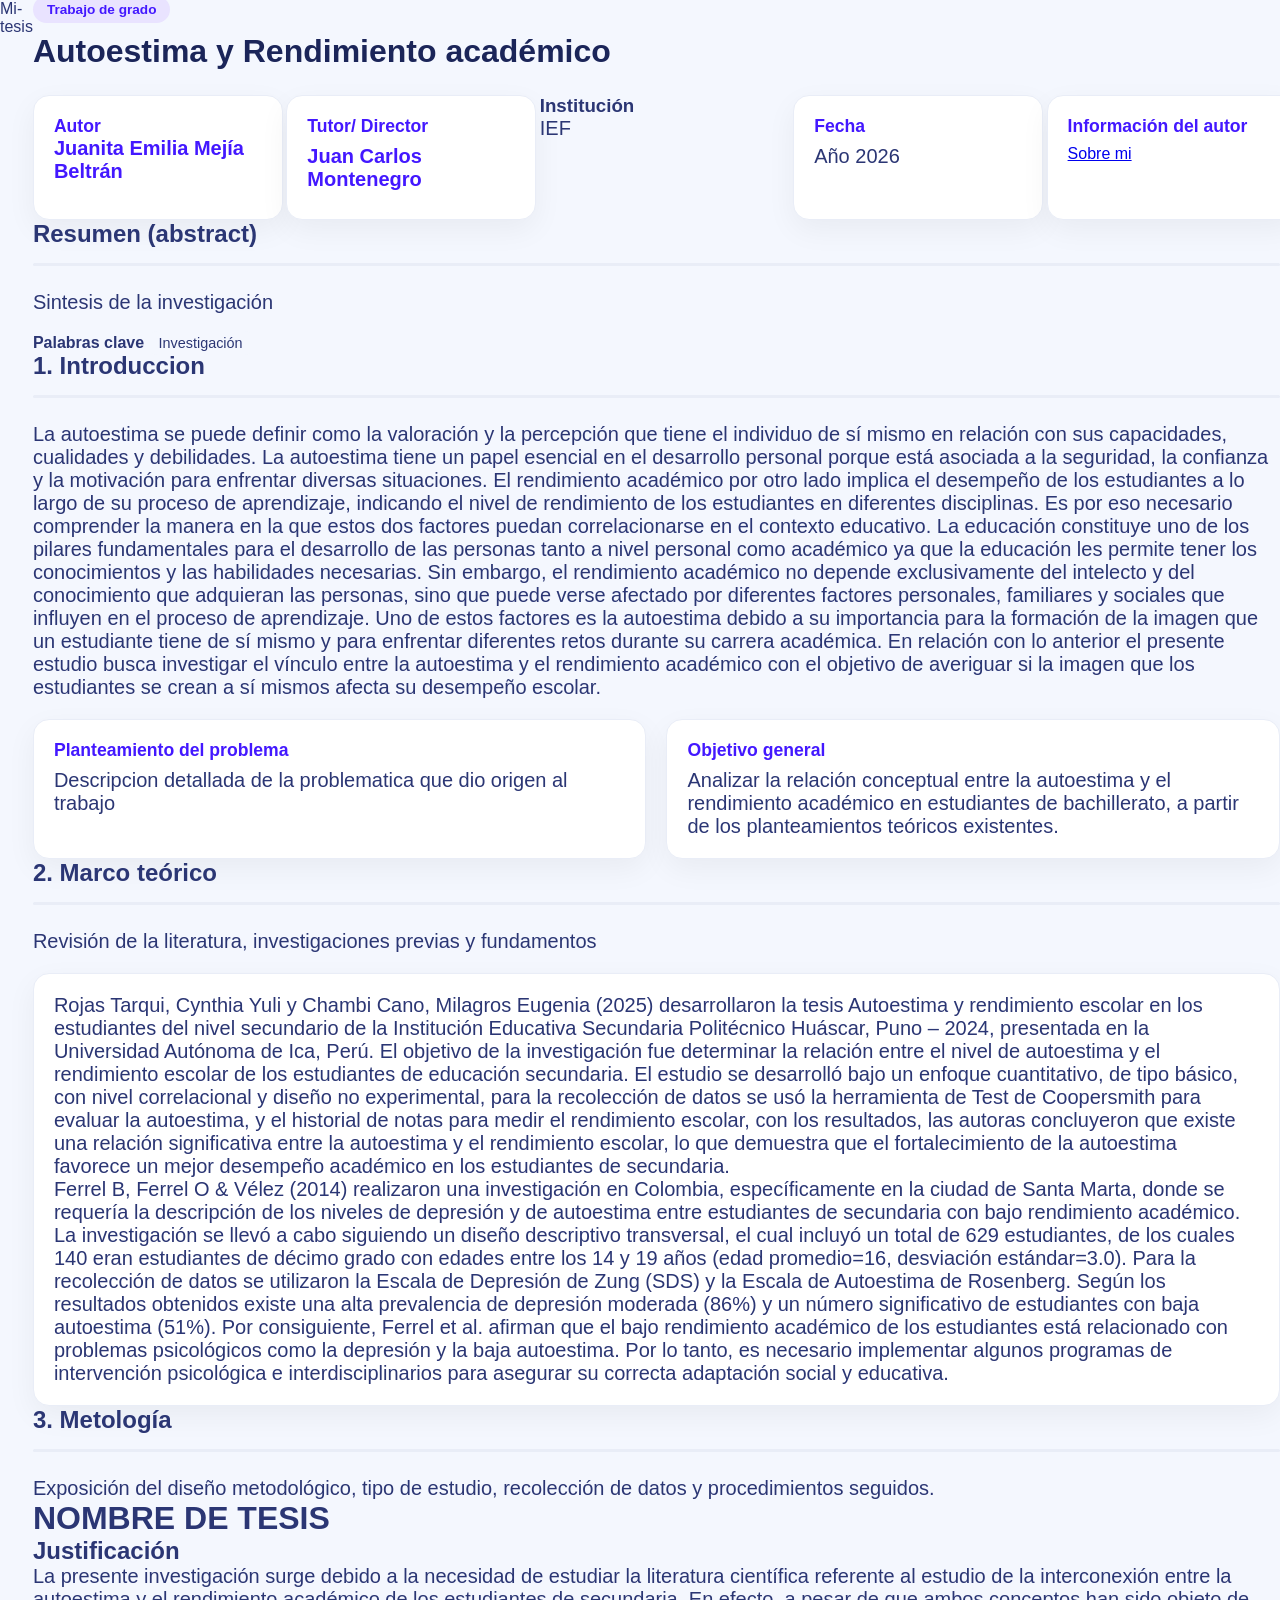
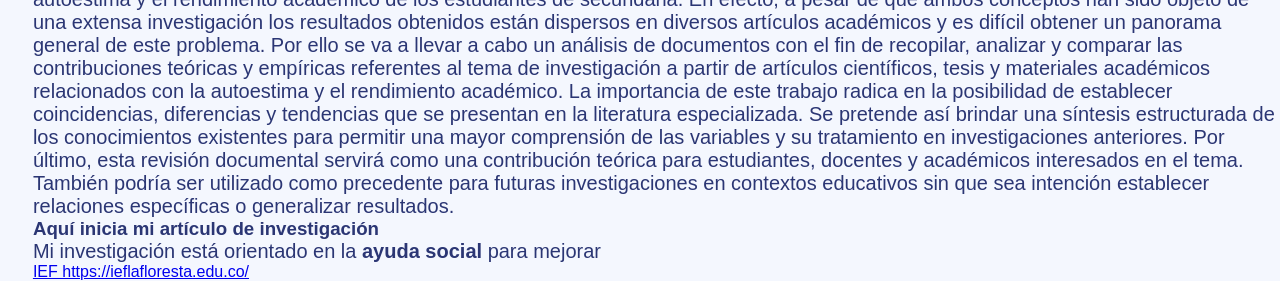
<file: index.html>
<!doctype html>
<html>
<head>
<meta charset="UTF-8">
<tittle> Mi-tesis </tittle>
<link href="css/tesis.css" rel="stylesheet" type="text/css" />
</head>
<body>
<main class="main-content">
<!--portada-->
<section id="portada" class="content-card active card">
<div class="card-header">
<span class="badge">Trabajo de grado</span>
<h1> Autoestima y Rendimiento académico </h1>
</div>
<div class="card-body">
<div class="info-grid">
<div class="info-box">
<h3> Autor <h/3>
<p> Juanita Emilia Mejía Beltrán </p>
</div>
<div class="info-box">
<h3> Tutor/ Director <h3>
<p> Juan Carlos Montenegro </p>
</div>
<div class=info-box">
<h3> Institución </h3>
<p>IEF </p>
</div>
<div class="info-box">
<h3> Fecha </h3>
<p>Año 2026</p>
</div>
    <div class="info-box">
        <h3>Información del autor</h3>
        <a href="curriculum.html">Sobre mi</a>
    </div>
</div>
</div>
</section>
<!--resumen-->
<section id="resumen" class="content-card">
<h2> Resumen (abstract) </h2>
<hr class="divider">
<p>Sintesis de la investigación</p>
<div class="keywords">
<strong> Palabras clave </strong> <span>Investigación</span>
</div>
</section>
<!--Introducción-->
<section id="introduccion" class="content-card">
<h2> 1. Introduccion</h2>
<hr class="divider">
    <p>La autoestima se puede definir como la valoración y la percepción que tiene el individuo de sí mismo en relación con sus capacidades, cualidades y debilidades. La autoestima tiene un papel esencial en el desarrollo personal porque está asociada a la seguridad, la confianza y la motivación para enfrentar diversas situaciones. El rendimiento académico por otro lado implica el desempeño de los estudiantes a lo largo de su proceso de aprendizaje, indicando el nivel de rendimiento de los estudiantes en diferentes disciplinas. Es por eso necesario comprender la manera en la que estos dos factores puedan correlacionarse en el contexto educativo.  

La educación constituye uno de los pilares fundamentales para el desarrollo de las personas tanto a nivel personal como académico ya que la educación les permite tener los conocimientos y las habilidades necesarias. Sin embargo, el rendimiento académico no depende exclusivamente del intelecto y del conocimiento que adquieran las personas, sino que puede verse afectado por diferentes factores personales, familiares y sociales que influyen en el proceso de aprendizaje. Uno de estos factores es la autoestima debido a su importancia para la formación de la imagen que un estudiante tiene de sí mismo y para enfrentar diferentes retos durante su carrera académica. 

En relación con lo anterior el presente estudio busca investigar el vínculo entre la autoestima y el rendimiento académico con el objetivo de averiguar si la imagen que los estudiantes se crean a sí mismos afecta su desempeño escolar.</p>
<div class="floating-container">
<div class="float-box">
    <h3> Planteamiento del problema</h3>
    <p>Descripcion detallada de la problematica que dio origen al trabajo</p>
</div>
<div class="float-box">
    <h3> Objetivo general</h3>
    <p> Analizar la relación conceptual entre la autoestima y el rendimiento académico en estudiantes de bachillerato, a partir de los planteamientos teóricos existentes.</p>
</div>
</div>
</section>
<!--Marco teorico-->
<section id="marco" class="content-card">
    <h2>2. Marco teórico</h2>
<hr class="divider">
<p>Revisión de la literatura, investigaciones previas y fundamentos</p>
<div class="floating-container">
    <div class="float-box highlight">
        <p>Rojas Tarqui, Cynthia Yuli y Chambi Cano, Milagros Eugenia (2025) desarrollaron la tesis Autoestima y rendimiento escolar en los estudiantes del nivel secundario de la Institución Educativa Secundaria Politécnico Huáscar, Puno – 2024, presentada en la Universidad Autónoma de Ica, Perú. El objetivo de la investigación fue determinar la relación entre el nivel de autoestima y el rendimiento escolar de los estudiantes de educación secundaria. El estudio se desarrolló bajo un enfoque cuantitativo, de tipo básico, con nivel correlacional y diseño no experimental, para la recolección de datos se usó la herramienta de Test de Coopersmith para evaluar la autoestima, y el historial de notas para medir el rendimiento escolar, con los resultados, las autoras concluyeron que existe una relación significativa entre la autoestima y el rendimiento escolar, lo que demuestra que el fortalecimiento de la autoestima favorece un mejor desempeño académico en los estudiantes de secundaria. 
        </p>
        <p>Ferrel B, Ferrel O & Vélez (2014) realizaron una investigación en Colombia, específicamente en la ciudad de Santa Marta, donde se requería la descripción de los niveles de depresión y de autoestima entre estudiantes de secundaria con bajo rendimiento académico. La investigación se llevó a cabo siguiendo un diseño descriptivo transversal, el cual incluyó un total de 629 estudiantes, de los cuales 140 eran estudiantes de décimo grado con edades entre los 14 y 19 años (edad promedio=16, desviación estándar=3.0). Para la recolección de datos se utilizaron la Escala de Depresión de Zung (SDS) y la Escala de Autoestima de Rosenberg. Según los resultados obtenidos existe una alta prevalencia de depresión moderada (86%) y un número significativo de estudiantes con baja autoestima (51%). Por consiguiente, Ferrel et al. afirman que el bajo rendimiento académico de los estudiantes está relacionado con problemas psicológicos como la depresión y la baja autoestima. Por lo tanto, es necesario implementar algunos programas de intervención psicológica e interdisciplinarios para asegurar su correcta adaptación social y educativa. </p>
    </div>
</div>
</section>
<!--metodología-->
<section id="metodologia" class="content-card">
<h2>3. Metología</h2>
<hr class="divider">
<p>Exposición del diseño metodológico, tipo de estudio, recolección de datos y procedimientos seguidos.</p>
</section>
<div class=container>
<hearder>
<h1> NOMBRE DE TESIS </h1>
</header>
<section>
<h2>Justificación</h2>
<p>La presente investigación surge debido a la necesidad de estudiar la literatura científica referente al estudio de la interconexión entre la autoestima y el rendimiento académico de los estudiantes de secundaria. En efecto, a pesar de que ambos conceptos han sido objeto de una extensa investigación los resultados obtenidos están dispersos en diversos artículos académicos y es difícil obtener un panorama general de este problema. 

 Por ello se va a llevar a cabo un análisis de documentos con el fin de recopilar, analizar y comparar las contribuciones teóricas y empíricas referentes al tema de investigación a partir de artículos científicos, tesis y materiales académicos relacionados con la autoestima y el rendimiento académico. 

La importancia de este trabajo radica en la posibilidad de establecer coincidencias, diferencias y tendencias que se presentan en la literatura especializada. Se pretende así brindar una síntesis estructurada de los conocimientos existentes para permitir una mayor comprensión de las variables y su tratamiento en investigaciones anteriores. 

 Por último, esta revisión documental servirá como una contribución teórica para estudiantes, docentes y académicos interesados en el tema. También podría ser utilizado como precedente para futuras investigaciones en contextos educativos sin que sea intención establecer relaciones específicas o generalizar resultados.  </p>
<article>
<h3> Aquí inicia mi artículo de investigación </h3>
<p> Mi investigación está orientado en la <strong> ayuda social </strong> para mejorar 
</article>
</section>
</div>
<footer>
<a href="https://ieflafloresta.edu.co/cms">IEF https://ieflafloresta.edu.co/</a>
</footer>
</body>
</html>
</file>
<file: css/tesis.css>
*{
padding:0;
marging:0;
}

body{
background-color:#B8B7E8;
}

p{
font-size:20px;
}
p{
font-size:20px;
}
/* Reseteo General */
* {
    margin: 0;
    padding: 0;
    box-sizing: border-box;
    font-family: 'Inter', sans-serif;
}
body {
    background-color: #f4f7fe;
    color: #2b3674;
    display: flex;
    min-height: 100vh;
}
/* Sidebar / MenÃº Lateral */
.sidebar {
    width: 260px;
    background: #ffffff;
    padding: 30px 20px;
    box-shadow: 14px 17px 40px 4px rgba(112, 144, 176, 0.08);
    display: flex;
    flex-direction: column;
    position: fixed;
    height: 100vh;
}

.brand h2 {
    font-size: 1.4rem;
    color: #4318ff;
    margin-bottom: 30px;
    text-align: center;
}

.menu {
    display: flex;
    flex-direction: column;
    gap: 10px;
}

.nav-btn {
    text-decoration: none;
    color: #a3edd9;
    color: #707ebe;
    padding: 12px 16px;
    border-radius: 12px;
    font-weight: 600;
    transition: all 0.3s ease;
}

.nav-btn:hover, .nav-btn.active {
    background-color: #f4f7fe;
    color: #4318ff;
    transform: translateX(4px);
}

/* Ãrea Principal */
.main-content 
    margin-left: 260px;
    padding: 40px;
    width: calc(100% - 260px);

/* Tarjetas Principales con Sombras Flotantes */
.content-card {
    display: none; /* Ocultas por defecto para manejar vistas con JS */
    background: #ffffff;
    border-radius: 20px;
    padding: 35px;
    box-shadow: 0px 18px 40px rgba(112, 144, 176, 0.12);
    transition: transform 0.3s ease, box-shadow 0.3s ease;
    animation: fadeIn 0.4s ease-in-out;
}

.content-card.active-card {
    display: block;
}

.content-card:hover {
    transform: translateY(-4px);
    box-shadow: 0px 22px 45px rgba(112, 144, 176, 0.18);
}

/* Detalles TipogrÃ¡ficos y badges */
.badge {
    background: #e9e3ff;
    color: #4318ff;
    padding: 6px 14px;
    border-radius: 20px;
    font-size: 0.85rem;
    font-weight: 700;
}

.card-header h1 {
    margin-top: 15px;
    font-size: 2rem;
    color: #1b2559;
}

.divider {
    border: 0;
    height: 3px;
    background: #e9edf7;
    margin: 15px 0 25px 0;
    border-radius: 2px;
}
/* Grid y Cajas Flotantes Secundarias */
.info-grid {
    display: grid;
    grid-template-columns: repeat(auto-fit, minmax(200px, 1fr));
    gap: 20px;
    margin-top: 25px;
}

.floating-container {
    display: flex;
    gap: 20px;
    flex-wrap: wrap;
    margin-top: 20px;
}

.float-box, .info-box {
    flex: 1;
    min-width: 250px;
    background: #ffffff;
    padding: 20px;
    border-radius: 16px;
    border: 1px solid #e9edf7;
    box-shadow: 0px 10px 30px rgba(0, 0, 0, 0.05);
    transition: transform 0.3s ease, box-shadow 0.3s ease;
}
.float-box:hover, .info-box:hover {
    transform: translateY(-6px);
    box-shadow: 0px 15px 35px rgba(67, 24, 255, 0.12);
}

.float-box h3, .info-box h3 {
    color: #4318ff;
    margin-bottom: 8px;
    font-size: 1.1rem;
}

.keywords {
    margin-top: 20px;
}

.keywords span {
    background: #f4f7fe;
    padding: 4px 10px;
    border-radius: 8px;
    margin-right: 5px;
    font-size: 0.9rem;
}

.ref-list {
    margin-left: 20px;
    line-height: 1.8;
}

/* AnimaciÃ³n */
@keyframes fadeIn {
    from { opacity: 0; transform: translateY(10px); }
    to { opacity: 1; transform: translateY(0); }
}
</file>
